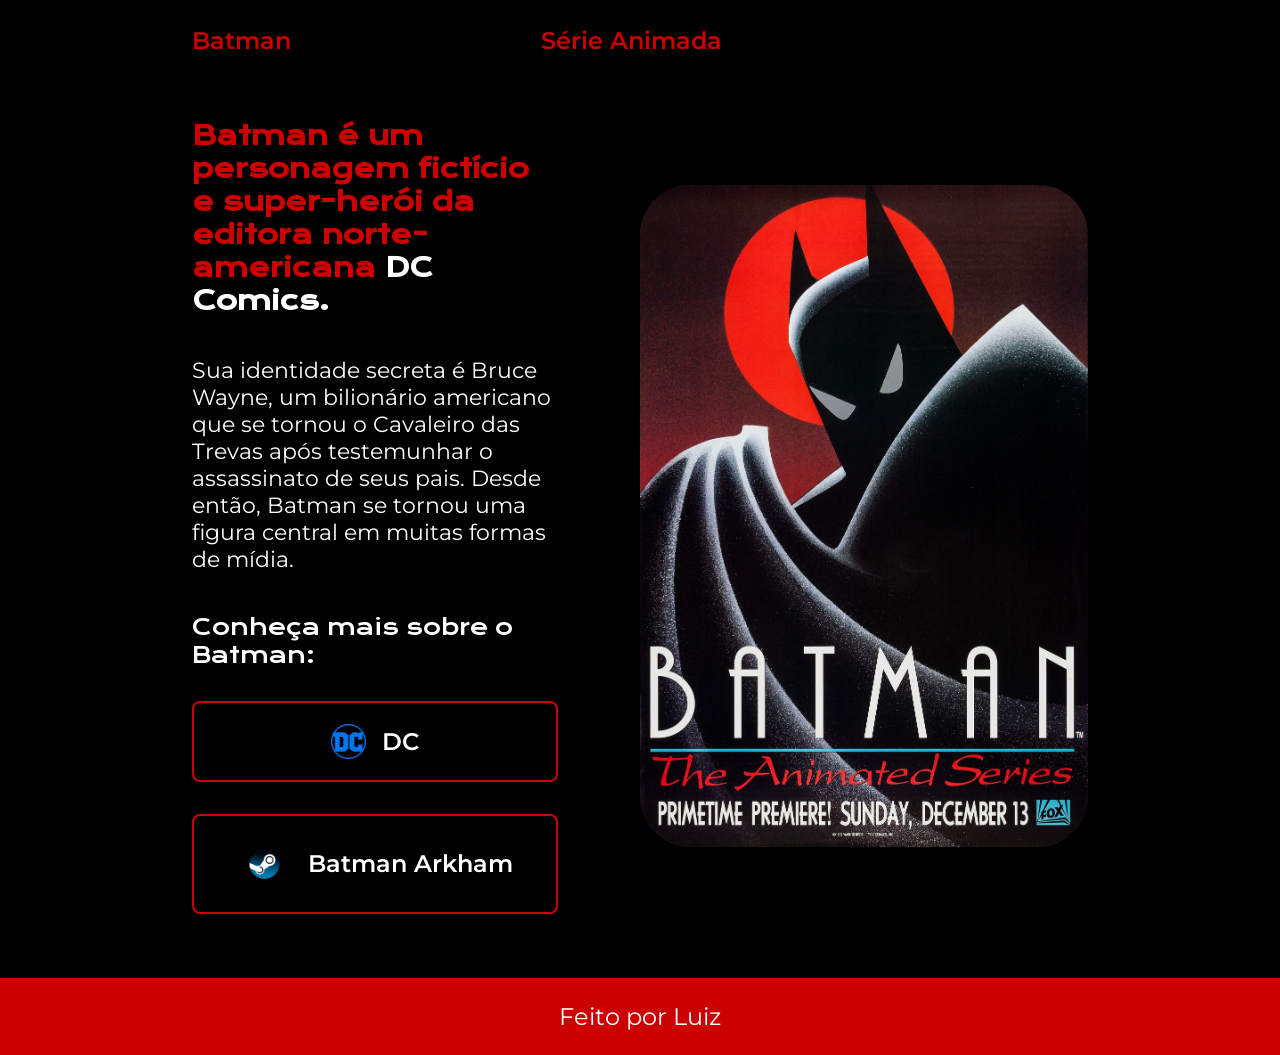
<file: index.html>
<!DOCTYPE html>
<html lang="pt-br">

<head>
    <meta charset="UTF-8">
    <meta http-equiv="X-UA-Compatible" content="IE=edge">
    <meta name="viewport" content="width=device-width, initial-scale=1.0">
    <title>Batman</title>
    <link rel="stylesheet" href="./Styles/Style.CSS">
</head>

<body>
    <header class="cabecalho">
        <nav class="menu">
            <a class="menu__link" href="index.html">Batman</a>
            <a class="menu__link" href="viloes.html">Série Animada</a>
        </nav>
    </header>
    <main class="apresentacao">
        <section class="apresentacao__texto">
            <h1 class="apresentacao__texto__titulo"><strong class="title">Batman é um personagem fictício e super-herói
                    da editora norte-americana</strong> DC Comics.
            </h1>
            <p class="apresentacao__texto__p">Sua identidade secreta é Bruce Wayne, um bilionário americano que se
                tornou o Cavaleiro das Trevas após
                testemunhar o assassinato de seus pais. Desde então, Batman se tornou uma figura central em muitas
                formas de
                mídia.</p>
            <div class="apresentacao__links">
                <h2 class="subtitlebotao">Conheça mais sobre o Batman:</h2>
                <a class="botao" href="https://www.dc.com/" target="_blank">
                    <img src="./Images/DC.png" alt="Logo DC" width="35">
                    DC
                </a>
                <a class="botao" href="https://store.steampowered.com/app/208650/Batman_Arkham_Knight/" target="_blank">
                    <img src="./Images/steam.png" alt="Steam" width=15%>
                    Batman Arkham</a>
            </div>
        </section>
        <img class="image" src="./Images/Batman.jpg" alt="Batman">
    </main>
    <footer class="rodape">
        <p> Feito por Luiz</p>
    </footer>
</body>

</html>
</file>
<file: Styles/Style.CSS>
@import url('https://fonts.googleapis.com/css2?family=Krona+One&family=Montserrat&display=swap');
@import url('https://fonts.googleapis.com/css2?family=Montserrat:wght@600&display=swap');

    :root{
        --cor-1: black;
        --cor-2: rgba(246, 0, 0, 0.832);
        --cor-3: white;

    }
* {
    margin: 0;
    padding: 0;
    box-sizing: border-box;
}

body {
    box-sizing: border-box;
    /* height: 100vh; */
    background-color: var(--cor-1);
    color: var(--cor-3);
}

.cabecalho {
    padding: 2% 0% 0% 15%;
}

.menu {
    display: flex;
    gap: 250px;
}

.menu__link {
    color: var(--cor-2);
    font-family: "Montserrat", sans-serif;
    font-weight: 600;
    font-size: 1.5rem;
    text-decoration: none;
}

.title {
    color: var(--cor-2);

}

.apresentacao {
    display: flex;
    align-items: center;
    justify-content: baseline;
    padding: 5% 15%;
    gap: 82px;
}

.apresentacao__texto {
    width: 50%;
    display: flex;
    flex-direction: column;
    gap: 40px;
}

.apresentacao__texto__titulo {
    font-size: 1.625rem;
    font-family: "Krona One", sans-serif;
}

.apresentacao__texto__p {
    font-size: 1.375rem;
    font-family: "Montserrat", sans-serif;
}

.apresentacao__links {
    display: flex;
    justify-content: space-between;
    flex-direction: column;
    align-items: center;
    gap: 32px;
}

.subtitlebotao {
    font-family: "Krona One", sans-serif;
    font-weight: 400;
    font-size: 1.375rem;

}
.botao {
    display: flex;
    justify-content: center;    
    gap: 16px;
    background-color: var(--cor-1);
    border: 2px solid var(--cor-2);
    width: 100%;
    padding: 21px 0px;
    font-size: 1.5rem;
    align-items: center;
    border-radius: 8px;
    text-decoration: none;
    color: var(--cor-3);
    font-family: "Montserrat", sans-serif;
    font-weight: 600
}

.image {
    width: 50%;
    height: 50%;
    border-radius: 50px;

}

.botao:hover {
    background-color: var(--cor-2);
    border-color: var(--cor-3);
    color: var(--cor-1);
    transition: 0.3s;
}

.rodape {
    padding: 24px;
    color: var(--cor-3);
    background-color: var(--cor-2);
    text-align: center;
    font-size: 1.5rem;
    font-family: "Montserrat", sans-serif;

}

@media (max-width:1150px) {
    .apresentacao {
        flex-direction: column-reverse;
        padding: 5%;
     
    }

    .cabecalho {
        padding: 10%;
    }

    .menu {
        justify-content: center;
    }

    .apresentacao__texto {
        width: auto;
    }
}
</file>
